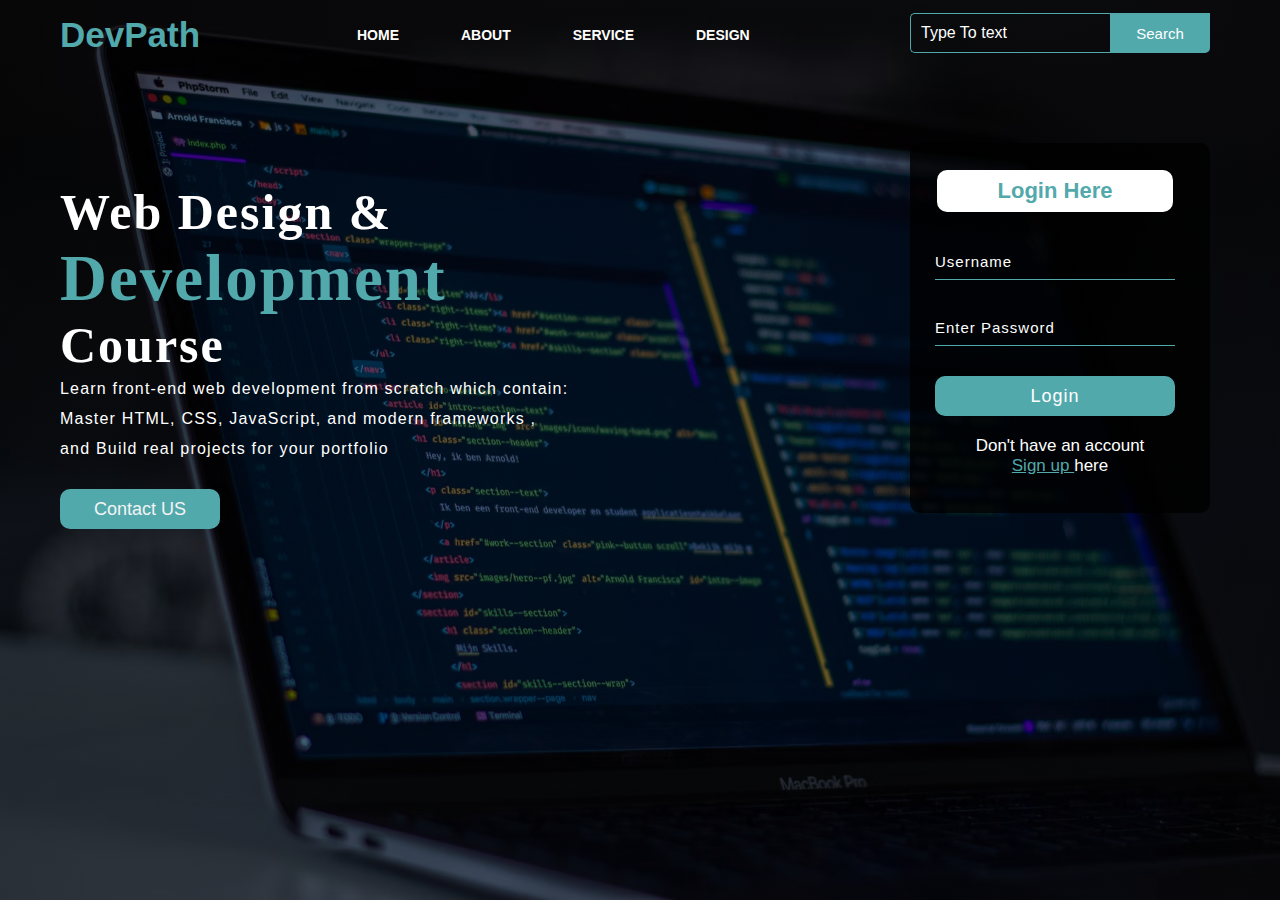
<file: index.html>
<!DOCTYPE html>
<html lang="en">
<head>
    <meta charset="UTF-8">
    <title> DevPath </title>
    <link rel="stylesheet" href="Home.css">
</head>
<body>

    <div class="main">
      <!-- That is navigation -->
        <nav>
            <div class="icon">
                <h2 class="logo">DevPath</h2>
            </div>

            <div class="menu">
                <ul>
                    <li><a href="index.html">HOME</a></li>
                    <li><a href="#">ABOUT</a></li>
                    <li><a href="#">SERVICE</a></li>
                    <li><a href="#">DESIGN</a></li>
                </ul>
            </div>

            <div class="search">
                <input class="srch" type="search" name="" placeholder="Type To text">
                <a href="#"> <button class="btn">Search</button></a>
            </div>

        </nav> 

        <div class="content">
            <h1>Web Design & <br><span>Development</span> <br>Course</h1>
            <p class="par"> Learn front-end web development from scratch which contain:
                 <br> Master HTML, CSS, JavaScript, and modern frameworks ,
                <br> and Build real projects for your portfolio </p>

                <button class="cn"><a href="contact.html">Contact US</a></button>
                
              <!-- That is aside -->
                <aside>
                    <h2>Login Here</h2>
                    <input type="email"  placeholder="Username" >
                    <input type="password" placeholder="Enter Password">
                    <input type="submit" value="Login" class="btnn"> </input>

                    <p class="link">Don't have an account<br>
                    <a href="Sign-Up.html">Sign up </a> here</a></p>
                </aside>
              </div>
     </div>
</body>
</html>
</file>
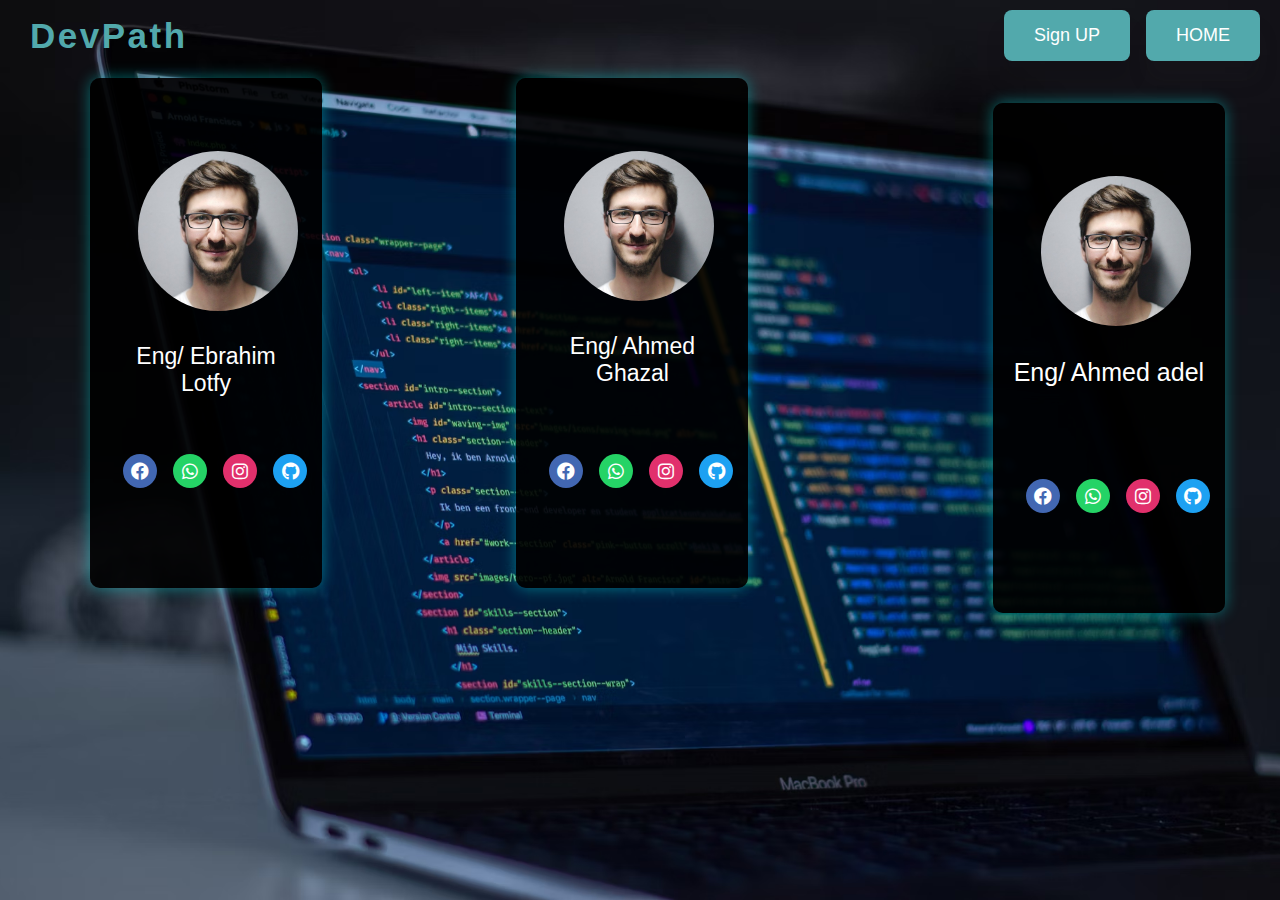
<file: contact.html>
<!DOCTYPE html>
<html lang="en">
<head>
    <meta charset="UTF-8">
    <title>DevPath | Contact US</title> 
    <link rel="stylesheet" href="contact.css">
    <link rel="stylesheet" href="https://cdnjs.cloudflare.com/ajax/libs/font-awesome/6.0.0/css/all.min.css">
</head>
<body>
    <p>DevPath</p>
    <button type="submit"><a href="index.html" style=" text-decoration: none ; ">HOME</a></button>
    <br>
    <button type="submit" class="Sign-Up"><a href="Sign-Up.html" style=" text-decoration: none; " >
        Sign UP
    </a></button>
        <!-- That is the card-1 -->

    <div class="pc">
        <img src="profile-card-img.jpg" height="160px"
        style="border-radius: 50%;
      margin-left: 25px;   padding: 3px  ;   margin-top: 40px ;  ">

        <div class="section">
            <h2> 
                Eng/ Ebrahim Lotfy 
            </h2>

         </div>

        <div class="icon"  >
            <a href="" class="facebook">
                <i class="fab fa-facebook"></i>
            </a>
            <a href=""  class="whatsapp">
                <i class="fab fa-whatsapp"></i>
            </a>
            <a href=""  class="instagram">
                <i class="fab fa-instagram"></i>
            </a>
            <a href="" class="github">
                <i class="fab fa-github"></i>
            </a>
        </div>

    </div>

        <!-- That is the card-2 -->
    
        <div class="pc-2">
            <img src="profile-card-img.jpg"
            height="150px"
            style="border-radius: 50%;
            padding: 3px; margin-top: 40px; margin-left: 25px;  ">
           <div class="section">
                <h2> 
                    Eng/ Ahmed Ghazal 
                </h2>              
           </div>   
            <div class="icon"  >
            <a href="" class="facebook">
                <i class="fab fa-facebook"></i>
            </a>
            <a href=""  class="whatsapp">
                <i class="fab fa-whatsapp"></i>
            </a>
            <a href=""  class="instagram">
                <i class="fab fa-instagram"></i>
            </a>
            <a href="" class="github">
                <i class="fab fa-github"></i>
            </a>
       </div>

        </div>

    <!-- That is the card-3 -->

        <div class="pc-3">
            <img src="profile-card-img.jpg" height="150px"
            style="border-radius: 50%; margin-left: 25px;
                padding: 3px;  margin-top: 40px  ">
                <h2 style="font-size: 25px ;"> 
                    Eng/ Ahmed adel
                </h2>

                <div class="icon"  >
                    <a href="" class="facebook">
                      <i class="fab fa-facebook"></i>
                    </a>
                    <a href=""  class="whatsapp">
                        <i class="fab fa-whatsapp"></i>
                    </a>
                    <a href=""  class="instagram">
                        <i class="fab fa-instagram"></i>
                    </a>
                    <a href="" class="github">
                        <i class="fab fa-github"></i>
                    </a>
               </div>
   
        </div>
    
    
</body>
</html>
</file>
<file: Home.css>
*{
    margin: 0;
    padding: 0;
}

.main{
    position: absolute;
    width: 100%;
    background: linear-gradient(to top, rgba(0,0,0,0.5)50%,rgba(0,0,0,0.5)50%), url(home-image.avif);
    background-position: center;
    background-size: cover;
    height: 100%;
}

nav{
    width: 1200px;
    height: 75px;
    margin: auto;
}

.icon{
    width: 200px;
    float: left;
    height: 70px;
}

.logo{
    color: rgb(82, 169, 172);
    font-size: 35px;
    font-family: Arial;
    padding-left: 20px;
    float: left;
    padding-top: 10px;
    margin-top: 5px
}

.menu{
    width: 400px;
    float: left;
    height: 70px;
}

ul{
    margin-left: 55px;
    float: left;
    display: flex;
    justify-content: center;
    align-items: center;
}

ul li{
    list-style: none;
    margin-left: 62px;
    margin-top: 27px;
    font-size: 14px;
}

ul li a{
    text-decoration: none;
    color: #fff;
    font-family: Arial;
    font-weight: bold;
    transition: 0.4s ease-in-out;
}

ul li a:hover{
    color: #52a9ac;
}

.search{
    width: 330px;
    float: left;
    margin-left: 270px;
}

.srch{
    font-family: 'Times New Roman';
    width: 200px;
    height: 40px;
    background: transparent;
    border: 1px solid #52a9ac;
    margin-top: 13px;
    color: #fff;
    border-right: none;
    font-size: 16px;
    float: left;
    padding: 10px;
    border-bottom-left-radius: 5px;
    border-top-left-radius: 5px;
}

.btn{
    width: 100px;
    height: 40px;
    background: #52a9ac;
    border: 2px solid #52a9ac;
    margin-top: 13px;
    color: #fff;
    font-size: 15px;
    border-bottom-right-radius: 5px;
    border-bottom-right-radius: 5px;
    transition: 0.2s ease;
    cursor: pointer;
}
.btn:hover{
    color: #000;
}

.btn:focus{
    outline: none;
}

.srch:focus{
    outline: none;
}

.content{
    width: 1200px;
    height: auto;
    margin: auto;
    color: #fff;
    position: relative;
}

.content .par{
    padding-left: 20px;
    padding-bottom: 25px;
    font-family: Arial;
    letter-spacing: 1.2px;
    line-height: 30px;
}

.content h1{
    font-family: 'Times New Roman';
    font-size: 50px;
    padding-left: 20px;
    margin-top: 9%;
    letter-spacing: 2px;
}

.content .cn{
    width: 160px;
    height: 40px;
    background: #52a9ac;
    border: none;
    margin-bottom: 10px;
    margin-left: 20px;
    font-size: 18px;
    border-radius: 10px;
    cursor: pointer;
    transition: .4s ease;
    
}

.content .cn a{
    text-decoration: none;
    color: #f4f4f4;
    transition: .3s ease;
}

.cn:hover{
    background-color: #fff;
}

.content span{
    color: rgb(82, 169, 172);
    font-size: 65px
}

aside{
    width: 250px;
    height: 320px;
    background: linear-gradient(to top, rgba(0,0,0,0.8)50%,rgba(0,0,0,0.8)50%);
    position: absolute;
    top: -40px;
    left: 870px;
    border-radius: 10px;
    padding: 25px;
}

aside h2{
    width: 220px;
    font-family: sans-serif;
    text-align: center;
    color: #52a9ac;
    font-size: 22px;
    background-color: #fff;
    border-radius: 10px;
    margin: 2px;
    padding: 8px;
}

aside input{
    width: 240px;
    height: 35px;
    background: transparent;
    border-bottom: 1px solid #52a9ac;
    border-top: none;
    border-right: none;
    border-left: none;
    color: #fff;
    font-size: 15px;
    letter-spacing: 1px;
    margin-top: 30px;
    font-family: sans-serif;
}

aside input:focus{
    outline: none;
}

::placeholder{
    color: #fff;
    font-family: Arial;
}

.btnn{
    width: 240px;
    height: 40px;
    background: #52a9ac;
    border: none;
    margin-top: 30px;
    font-size: 18px;
    border-radius: 10px;
    cursor: pointer;
    color: #fff;
    transition: 0.4s ease;
}
.btnn:hover{
    background: #fff;
    color: #52a9ac;
}
.btnn a{
    text-decoration: none;
    color: #000;
    font-weight: bold;
}
aside .link{
    font-family: Arial, Helvetica, sans-serif;
    font-size: 17px;
    padding-top: 20px;
    text-align: center;
}
aside .link a{
    text-decoration: underline;
    color: #52a9ac;
}
.liw{
    padding-top: 15px;
    padding-bottom: 10px;
    text-align: center;
}
</file>
<file: contact.css>
*{
    margin: 0;
    padding: 0;
    
    
}
body , html{
    height: 100%;
    font-family: Arial, Helvetica, sans-serif;
}
body {
        background-image: url(home-image.avif);
        background-size: cover;       
        background-position: center;   
        background-attachment: fixed; 
        margin: 0;                  
        padding: 0;    
  }

.pc{
    position: relative;
    top: 60px;
    left: 90px;
}

.pc-2{
    position: relative;
    top: 50px;
    left: 280px; 
}

.pc-3{
    position: relative;
    top: 50px;
    left: 520px;
}

.pc ,
.pc-2 ,
.pc-3   {
    display: inline-block;
    height: 450px;
    padding: 30px 20px;
    background-color: #000000e6;
    width: 15%;
    border-radius: 10px;
    box-shadow: 0 0 15px #00ffff66;

}

h2 {
    background-color: #00000000;
    color: #fff;
    font-size: 23px;
    font-weight: 500;
    text-align: center;
    padding: 25px 0;

}
.icon{
    bottom: 100px;
    position: absolute;
    left: 25px;
    align-items: center;
    display: flex;
}

.whatsapp {
    display: flex;
    align-items: center;
    justify-content: center;
     background: #25D366; 
     text-decoration: none;
     margin: 0 8px;
     height: 34px;
     width: 34px;
     border-radius: 50%;
     color: #fff;
     font-size: 18px;

}
.whatsapp:hover { 
    background: #4070f4; 
}

.instagram { 
    display: flex;
    align-items: center;
    justify-content: center;
     background: #e1306c; 
     text-decoration: none;
     margin: 0 8px;
     height: 34px;
     width: 34px;
     border-radius: 50%;
     color: #fff;
     font-size: 18px;

 }
.instagram:hover {
     background: #C13584;
     }

.facebook{
    display: flex;
    align-items: center;
    justify-content: center;
     background: #4267b2; 
     text-decoration: none;
     margin: 0 8px;
     height: 34px;
     width: 34px;
     border-radius: 50%;
     color: #fff;
     font-size: 18px;
}

.facebook:hover {
    background: #166FE5;
}

.github{
    display: flex;
    align-items: center;
    justify-content: center;
     background: #1da1f2; 
     text-decoration: none;
     margin: 0 8px;
     height: 34px;
     width: 34px;
     border-radius: 50%;
     color: #fff;
     font-size: 18px;

}

.github:hover { 
    background: #000; 
}

button {
    position: absolute;
    top: 10px;
    right: 20px;
    padding: 15px 30px;  
    font-size: 18px;     
    background-color: #52a9ac;  
    border: none;
    border-radius: 8px;
    cursor: pointer;
    box-shadow: 0 20px 20px #2525251a;  
  }
  
button:hover {
    transform: scale(1.05);  
  }

.Sign-Up{
    position: absolute;
    top: 10px;
    right: 150px;
    padding: 15px 30px;  
    font-size: 18px;     
    background-color: #52a9ac;  
    border: none;
    border-radius: 8px;
    cursor: pointer;
    box-shadow: 0 20px 20px rgba(0,0,0,0.1); 
}
body p{
display: inline;
color: #52a9ac;
position: absolute;
top: 16px;
left: 30px;
font-size: 35px;
font-weight: 700;
width: 200px;
justify-content: center;
letter-spacing: 2.5px;
}

button a{
    color: #fff;
}
</file>
